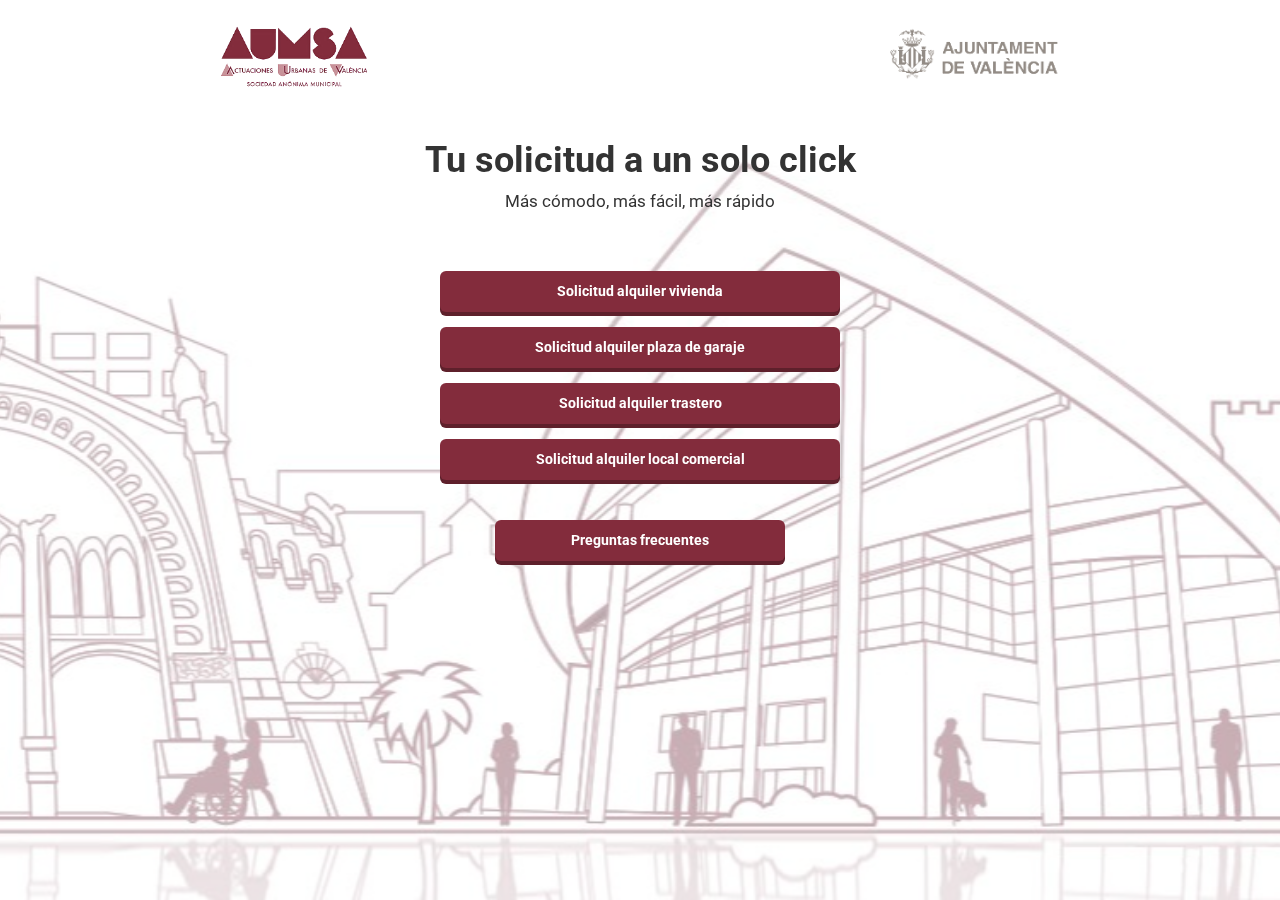
<file: index.html>
<!DOCTYPE html>
<html lang="es">
<head>
    <meta charset="UTF-8">
    <meta name="viewport" content="width=device-width, initial-scale=1.0">
    <title>Web con Fondo Aclarado y Menú Centrado</title>
    
    <link rel="preconnect" href="https://fonts.googleapis.com">
    <link rel="preconnect" href="https://fonts.gstatic.com" crossorigin>
    <link href="https://fonts.googleapis.com/css2?family=Roboto:wght@400;700&display=swap" rel="stylesheet">
    
    <link rel="stylesheet" href="styles.css"> 
</head>
<body>

    <header class="page-header">
        
        <div class="logo-bar">
            <div class="logo-left">
                <img src="logoaumsa.gif" alt="Logo de la izquierda">
            </div>
            <div class="logo-right">
                <img src="logoayuntamiento.gif" alt="Logo de la derecha">
            </div>
        </div>
        
        <main class="content">
            <h1>Tu solicitud a un solo click</h1>
            <p>Más cómodo, más fácil, más rápido</p>
        </main>
        
    </header>
    
    <nav class="menu">
    <ul> 
            <li><a href="solicitud-vivienda.html" class="button-3d">Solicitud alquiler vivienda</a></li>
            <li><a href="#" class="button-3d">Solicitud alquiler plaza de garaje</a></li>
            <li><a href="#" class="button-3d">Solicitud alquiler trastero</a></li>
            <li><a href="#" class="button-3d">Solicitud alquiler local comercial</a></li>
            
            <li class="last-button-container">
                <a href="preguntas.html" class="button-3d">Preguntas frecuentes</a>
            </li>
        </ul>
    </nav>

</body>
</html>
</file>
<file: styles.css>
/* -------------------------------------- */
/* ESTILOS GLOBALES Y DE FONDO */
/* -------------------------------------- */
body {
    font-family: 'Roboto', sans-serif;
    margin: 0;
    padding: 0;
    /* Tipografía base ligeramente ajustada */
    font-size: 0.9em; 
    background-image: url('fondoaumsa.PNG'); 
    background-size: cover;
    background-position: center;
    background-attachment: fixed;
    min-height: 100vh;
}

/* Fondo semitransparente para legibilidad */
body::before {
    content: "";
    position: fixed;
    top: 0;
    left: 0;
    width: 100%;
    height: 100%;
    background-color: rgba(255, 255, 255, 0.5); 
    z-index: -1;
}

/* -------------------------------------- */
/* ESTILOS DE CABECERA CON LOGOS (NUEVA ESTRUCTURA) */
/* -------------------------------------- */
.page-header {
    /* Contenedor principal: alinea todo al centro */
    display: flex;
    flex-direction: column; /* Apila los elementos verticalmente */
    align-items: center;
    width: 100%;
    padding: 20px 0;
}

.logo-bar {
    /* Fila superior para los logos */
    display: flex;
    justify-content: space-between;
    width: 90%; /* Ancho que ocupan los logos */
    max-width: 900px; /* Ancho máximo para la barra de logos */
    padding: 0 15px;
    margin-bottom: 20px; /* Espacio entre logos y títulos */
    box-sizing: border-box;
}

/* Estilos para las imágenes de los logos */
.page-header img {
    height: 75px; 
    width: auto;
    vertical-align: middle;
}

/* -------------------------------------- */
/* ESTILOS DEL CONTENIDO (TÍTULOS) - MANTIENE EL TAMAÑO GRANDE ORIGINAL */
/* -------------------------------------- */
.content {
    text-align: center;
    padding: 0 20px;
    color: #333;
    /* Resetear márgenes y ancho que había en la estructura anterior */
    margin: 0; 
    max-width: none; 
}

.content h1 {
    font-weight: 700;
    /* TAMAÑO GRANDE ORIGINAL */
    font-size: 2.5em; 
    margin-bottom: 10px;
}

.content p {
    /* TAMAÑO GRANDE ORIGINAL */
    font-size: 1.2em;
    margin: 5px 0 0;
}

/* -------------------------------------- */
/* ESTILOS DEL MENÚ Y LISTA */
/* -------------------------------------- */
.menu {
    text-align: center; 
    padding: 0 15px; 
}

.menu ul {
    list-style: none;
    padding: 0;
    margin: 40px auto 0; 
    width: 90%;
    max-width: 400px;
}

.menu li {
    margin-bottom: 15px; 
}

/* -------------------------------------- */
/* ESTILO BASE DE BOTÓN (CLASE .button-3d) */
/* -------------------------------------- */
.button-3d {
    display: block; 
    text-decoration: none;
    font-weight: 700;
    font-size: 1.0em; 
    color: white;
    background-color: #832c3c; 
    padding: 12px 20px; 
    border-radius: 6px; 
    text-align: center; 
    box-shadow: 0 4px 0 #5e202b; 
    position: relative;
    top: 0;
    transition: all 0.1s ease;
}

.button-3d:active {
    top: 4px;
    box-shadow: 0 0 0 #5e202b; 
}

/* -------------------------------------- */
/* ESTILOS PARA EL ÚLTIMO BOTÓN CENTRADO */
/* -------------------------------------- */
.last-button-container {
    margin-top: 40px; 
}

.last-button-container .button-3d {
    display: inline-block; 
    width: auto; 
    min-width: 250px; 
}

/* -------------------------------------- */
/* MEDIA QUERY para móviles */
/* -------------------------------------- */
@media (max-width: 600px) {
    
    .logo-bar {
        /* Permite que los logos se separen un poco más en móvil */
        width: 100%;
        padding: 0 20px;
    }

    .page-header img {
        height: 40px; /* Logos más pequeños en móvil */
    }
    
    .content h1 {
        font-size: 1.8em; /* Ajuste para que no sea demasiado grande en móvil */
    }
    
    .content p {
        font-size: 1.0em;
    }

    .button-3d {
        padding: 10px 15px; 
        font-size: 0.95em;
    }

    .last-button-container .button-3d {
        min-width: 80%;
    }
}
</file>
